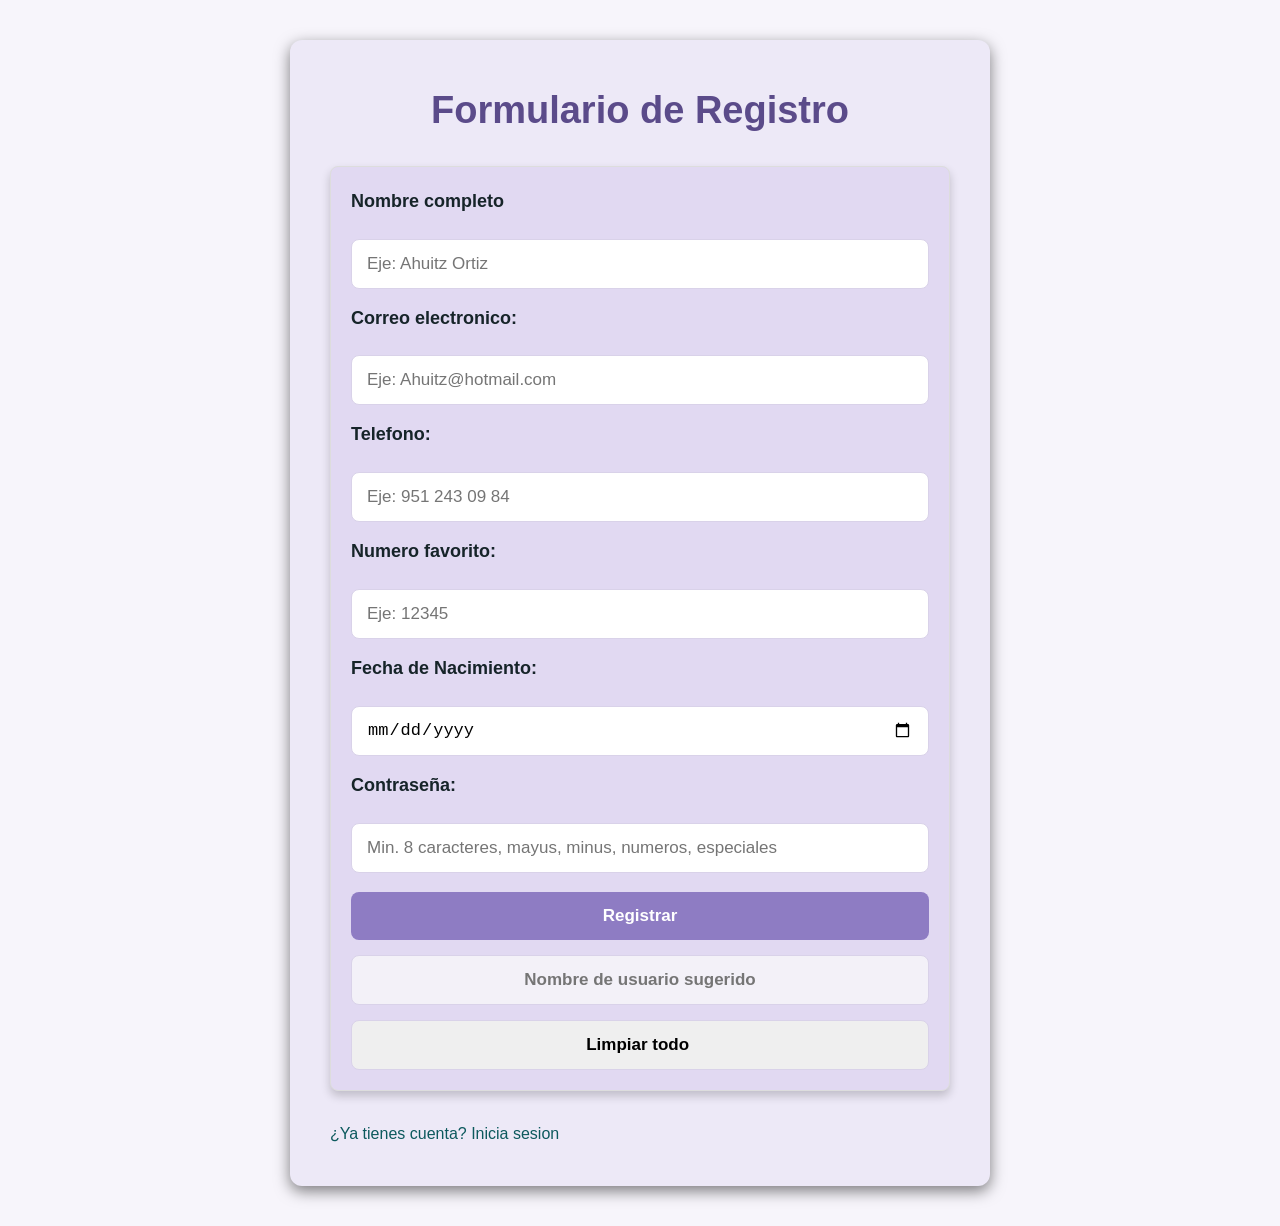
<file: index.html>
<!DOCTYPE html>
<html lang="en">
<head>
    <meta charset="UTF-8">
    <link rel="stylesheet" href="css/styles.css">
    <meta name="viewport" content="width=device-width, initial-scale=1.0">
    <title>Registro</title>
    <script src="js/utileria.js"></script>

</head>
<body>
    
<div class="contenedor-formulario">
      <h1>Formulario de Registro</h1>
    <form class="">
     
        <label for="nombre">Nombre completo</label>

         <input type="text" id="nombre" name="nombre" placeholder="Eje: Ahuitz Ortiz">
        
        <label for="correo">Correo electronico:</label>

        <input type="text" id="correo" placeholder="Eje: Ahuitz@hotmail.com">

         <label for="telefono">Telefono:</label>

        <input type="text" id="telefono"  placeholder="Eje: 951 243 09 84">

        <label for="numero">Numero favorito:</label>
        <input type="number" id="numero" min="0" step="1" 
    onkeydown="return !['-','+','e','E'].includes(event.key)" 
    placeholder="Eje: 12345">

         <label for="fechaNacimiento">Fecha de Nacimiento:</label>
        <input type="date" id="fechaNacimiento">

         <label for="password">Contraseña:</label>
        <input type="password" id="password" placeholder="Min. 8 caracteres, mayus, minus, numeros, especiales">

        <button type="button" onclick="procesarFormulario()">Registrar</button>

        <input type="text" id="resultadoUsuario" readonly placeholder="Nombre de usuario sugerido">

    <input type="reset" value="Limpiar todo ">
    </form>

<div class="enlace-login">
    <a href="login.html">¿Ya tienes cuenta? Inicia sesion</a>
</div>

 <div class="modal-fondo" id="modalEdad">
        <div class="modal-caja">
            <h2>Registro exitoso</h2>
            <p id="mensajeModal"></p>
            <button type="button" onclick="cerrarModal()">Cerrar</button>
        </div>
    </div>

    </form>
    </div>

</body>
</html>
</file>
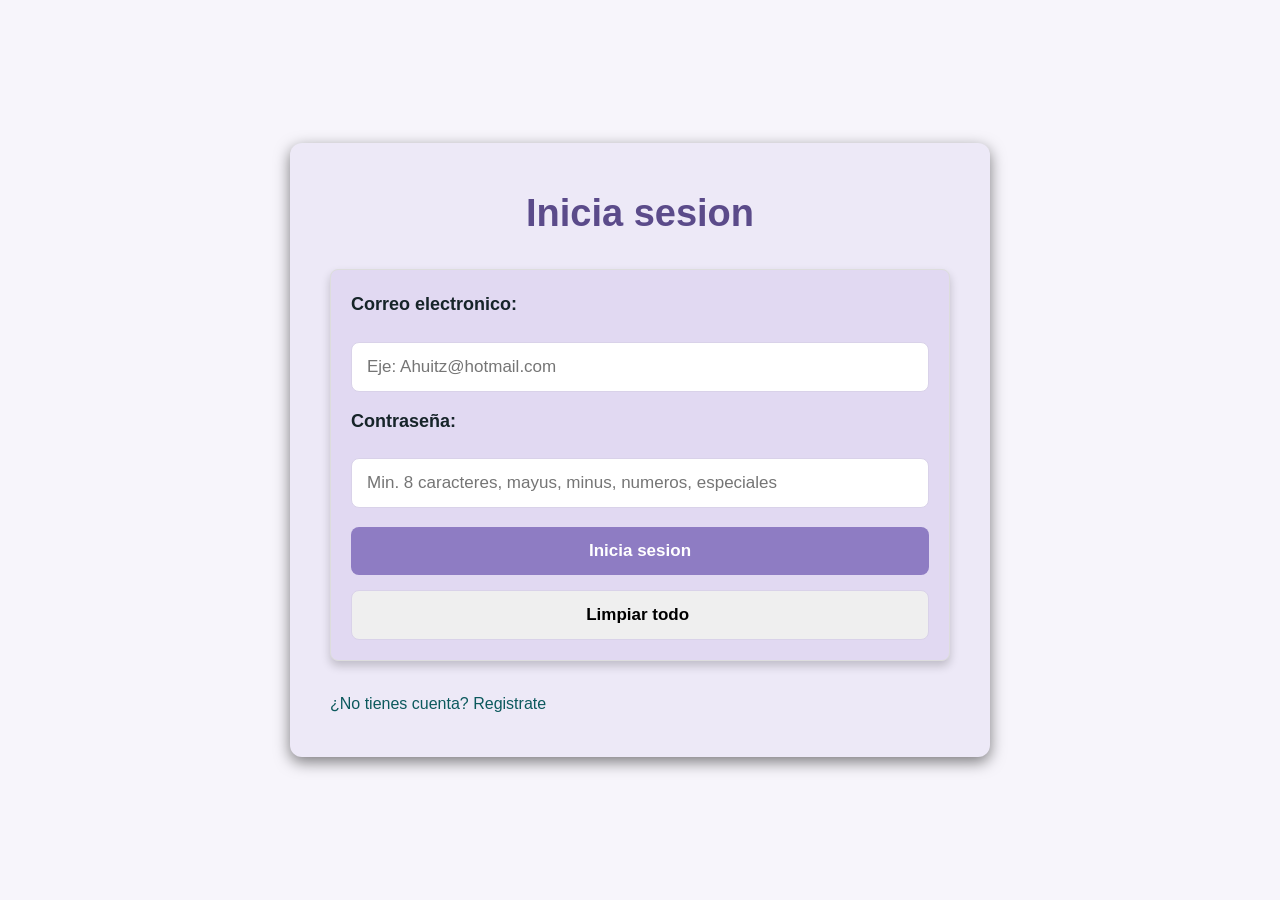
<file: login.html>
<!DOCTYPE html>
<html lang="en">
<head>
    <meta charset="UTF-8">
    <link rel="stylesheet" href="css/styles.css">
    <meta name="viewport" content="width=device-width, initial-scale=1.0">
    <title>Login</title>
    <script src="js/utileria.js"></script>

</head>
<body>
    
<div class="contenedor-formulario">
      <h1>Inicia sesion</h1>
    <form class="">
     
        
        <label for="correo">Correo electronico:</label>

        <input type="text" id="correo" placeholder="Eje: Ahuitz@hotmail.com">

         <label for="password">Contraseña:</label>
        <input type="password" id="password" placeholder="Min. 8 caracteres, mayus, minus, numeros, especiales">

        <button type="button" onclick="iniciarSesion()">Inicia sesion</button>

      

    <input type="reset" value="Limpiar todo ">
    </form>

<div class="enlace-login">
    <a href="index.html">¿No tienes cuenta? Registrate</a>
</div>

 <div class="modal-fondo" id="modalEdad">
        <div class="modal-caja">
            <h2>Acesso exitoso</h2>
            <p id="mensajeModal"></p>
            <button type="button" onclick="cerrarModal()">Cerrar</button>
        </div>
    </div>

    </form>
    </div>

</body>
</html>
</file>
<file: css/styles.css>
p {
    color: #16bdc6;
    /* Gris azulado */
    line-height: 1.6;
    font-style: italic;
    padding: 18px;
}

a {
    color: #0c595d;
    /* Rojo */
    text-decoration: none;
}
input{
    height: 50px;
    font-size: 17px;
}
input[readonly]{
    background-color: var(--input-readonly);
    color: var(--color-texto);
    font-weight: bold;
    text-align: center;
}
button {
    background-color:var(--color-secundario);
    /* Azul */
    color: white;
    border: none;
    padding: 10px 10px;
    border-radius: 5px;
    cursor: pointer;
    font-weight: bold;
    margin-top: 4px;
     padding: 14px;
     transition: .3s;
    
    }

     button:hover {
    background-color:var(--color-primario);
    transform: scale(1.03);
}
:root{
   --color-primario: #5B4B8A;      /* Azul grisáceo oscuro - para h1, títulos */
    --color-secundario: #8E7CC3;    /* Azul suave - focos, acentos */
    --color-fondo: #F7F5FB;         /* Fondo general de la página */
    --color-texto: #3A3153;         /* Texto principal, buena legibilidad */
    --color-borde: #D9D2E9; 

    --contenedor-formulario:  #EDE9F7;
    --form-fondo: #E1D9F2;
    --input-readonly: #F3F1F8;
}
*{
    margin: 0;
    padding: 0;
    box-sizing: border-box;
}
body{
    font-family: 'Inter',sans-serif;
    display: flex;
    justify-content: center;
    align-items: center;
    min-height: 100vh;
    background-color: var(--color-fondo);
    color: var(--color-texto);
    line-height: 1.6;
    padding: 40px 20px;
}
.contenedor-formulario{
    max-width: 700px;
    width: 100%;
    margin: 0 auto;
    background:var(--contenedor-formulario);
    padding: 40px;
    border-radius: 12px;
    box-shadow: 0 5px 15px rgba(0, 0, 0, 0.5);
}
h1{
    font-size: 38px;
    color: var(--color-primario);
    margin-bottom: 25px;
    text-align: center;

}
.subtitulo{
    color: #6c757d;
    margin-bottom: 30px;
}
.grupo-formulario{
    margin-bottom: 20px;

}
label{
    display: block;
    margin-bottom: 8px;
    font-weight: 600;
    font-size: 18px;
    color: #162429;
}
input, textarea{
 width: 100%;
 padding: 12px 15px;
 border: 1px solid var(--color-borde);
 border-radius: 8px;
 transition: all 0.3s;   
}
input:focus, textarea:focus{
    border-color:var(--color-secundario);
    outline: none;
    box-shadow: 0 0 0 3px rgba(76, 201, 240, 0.2);
}
.grupo-doble{
    display: grid;
    grid-template-columns: 1fr 1fr;
    gap: 20px;
}
button,
input[type="reset"]{
    width: 100%;
    padding: 14px;
    font-size: 17px;
    border-radius: 8px;
    font-weight: bold;
}
.boton-enviar{
    background-color: var(--color-primario);
    color: white;
    border: none;
    padding: 14px 24px;
    border-radius: 8px;
    font-weight: 600;
    cursor: pointer;
    transition: background 0.3s;
    display: flex;
    justify-content: center;
    align-items: center;
}
.boton-enviar:hover{
    background-color:var(--color-primario)
    
}
form{
                background:var(--form-fondo);
                padding: 20px;
                border: 1px solid #ddd;
                border-radius: 8px;
                margin-bottom: 30px;
                display: flex;
                flex-direction: column;
                gap: 15px;
                box-shadow: 0 5px 10px rgba(0, 0, 0, 0.192);


            }

/* Estilos para el modal y ocultar lo de registro exitoso  */
.modal-fondo{
    display: none;
    position: fixed;
    top: 0; left: 0;
    width: 100%; height: 100%;
    background: rgba(0,0,0,0.5);
    justify-content: center;
    align-items: center;
    z-index: 100;
}

.modal-fondo.activo{
    display: flex;
}

.modal-caja{
    background: white;
    padding: 30px;
    border-radius: 12px;
    max-width: 400px;
    width: 90%;
    text-align: center;
    box-shadow: 0 10px 30px rgba(0,0,0,0.25);
}

.modal-caja h2{
    color: var(--color-primario);
    margin-bottom: 15px;
}

.modal-caja p{
    margin-bottom: 20px;
    font-size: 16px;
}

.modal-caja button{
    background-color: var(--color-primario);
}
</file>
